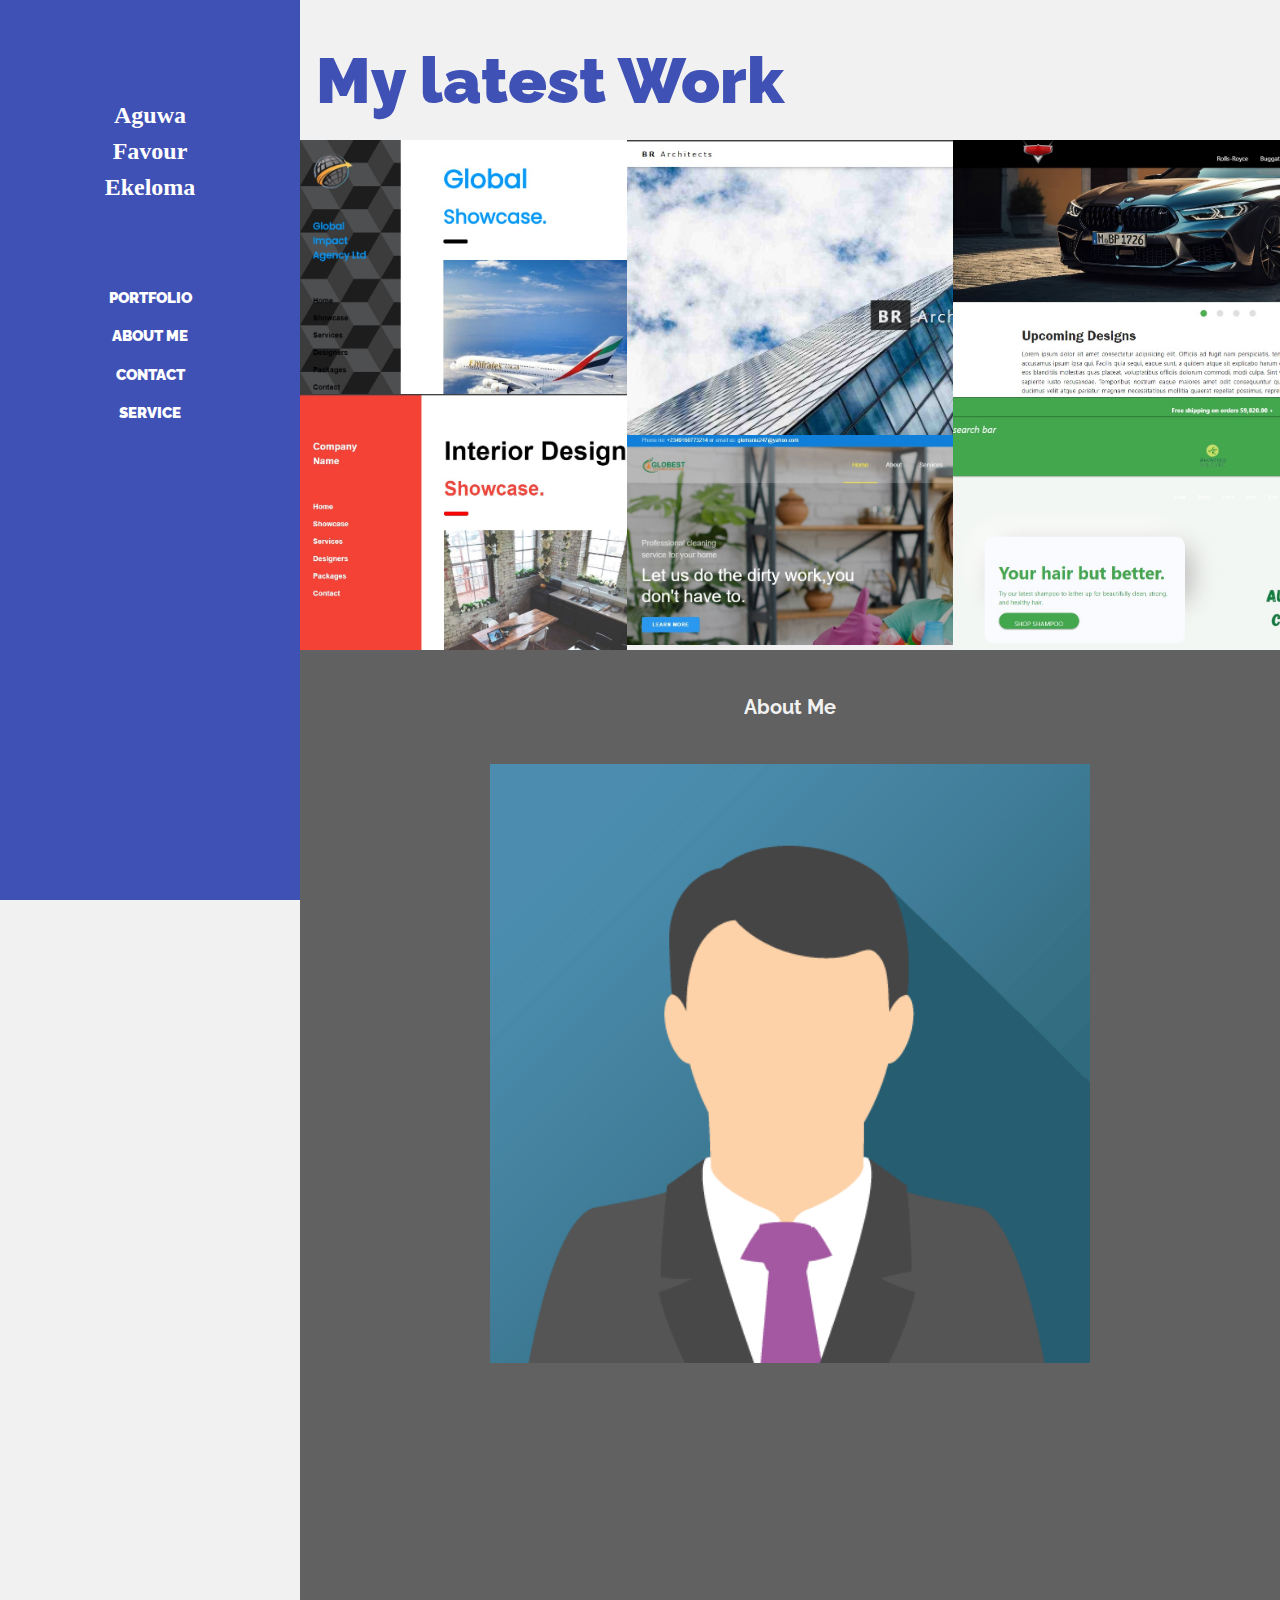
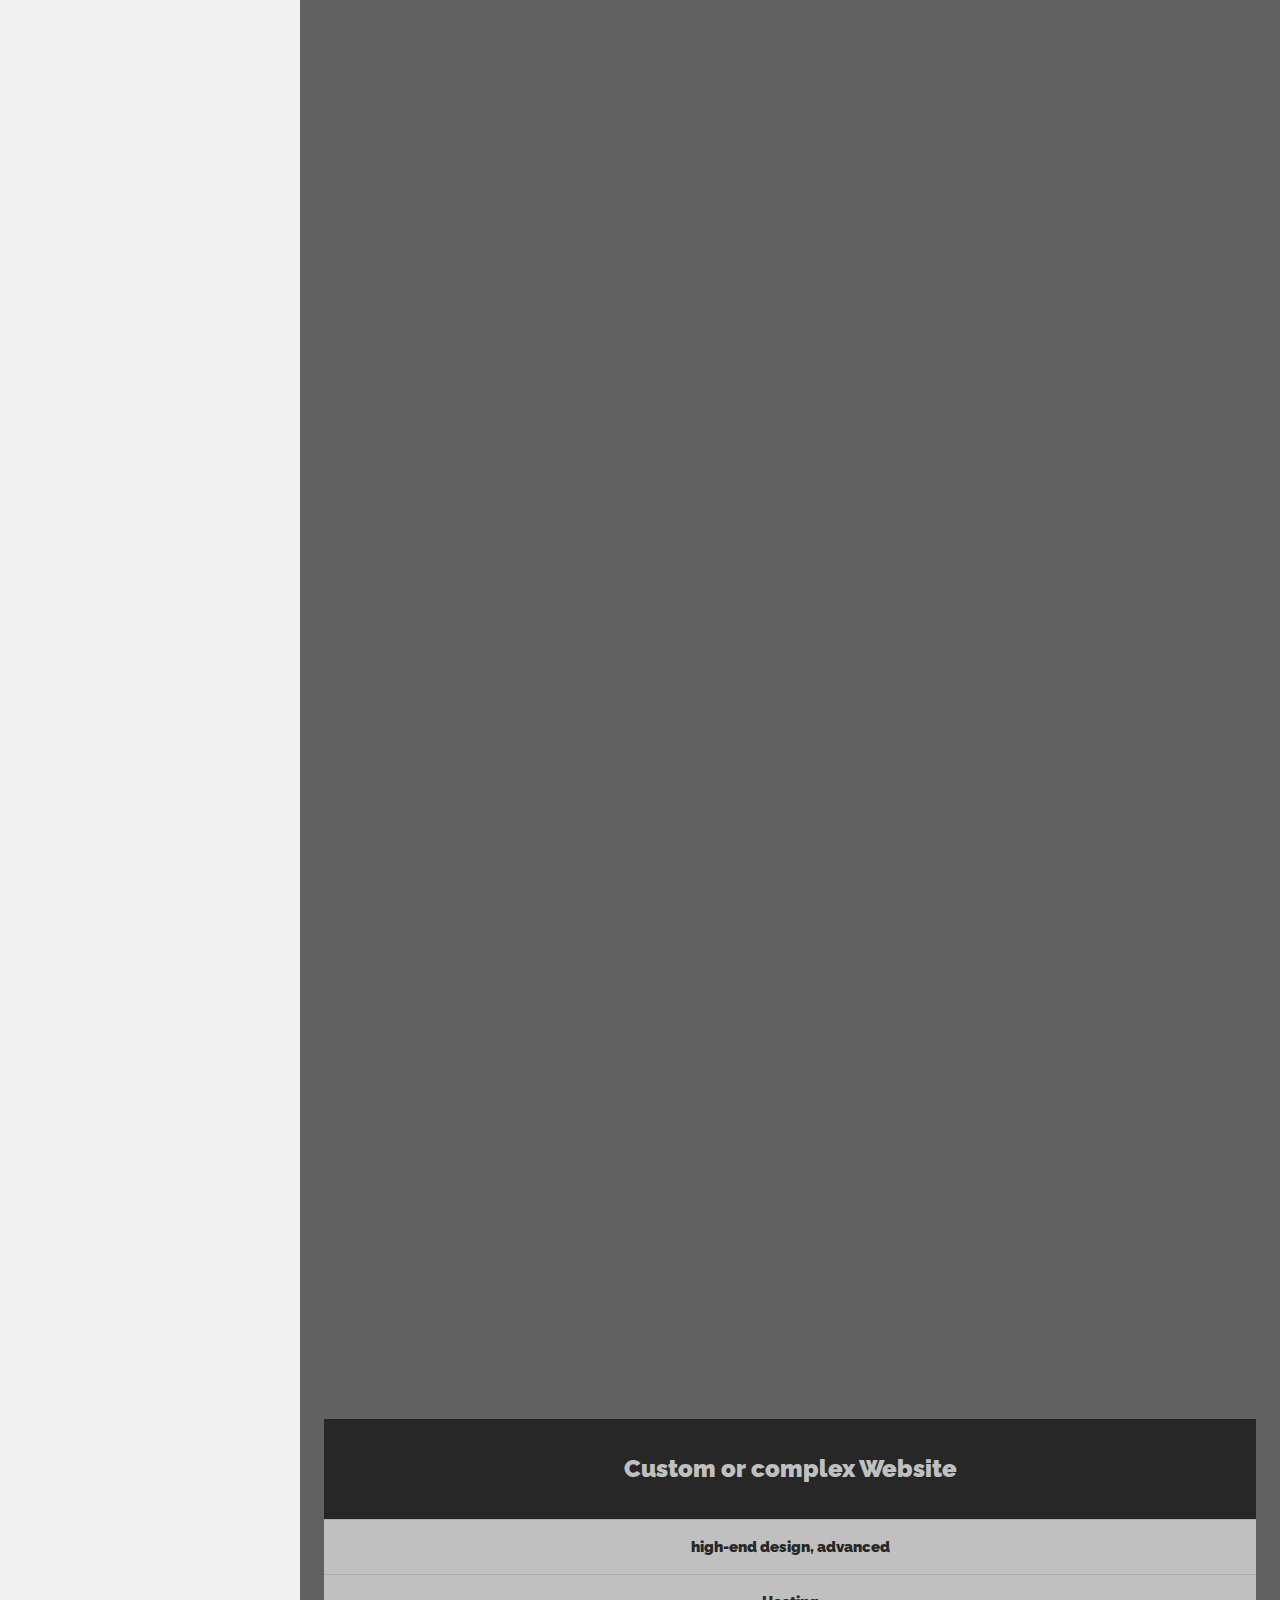
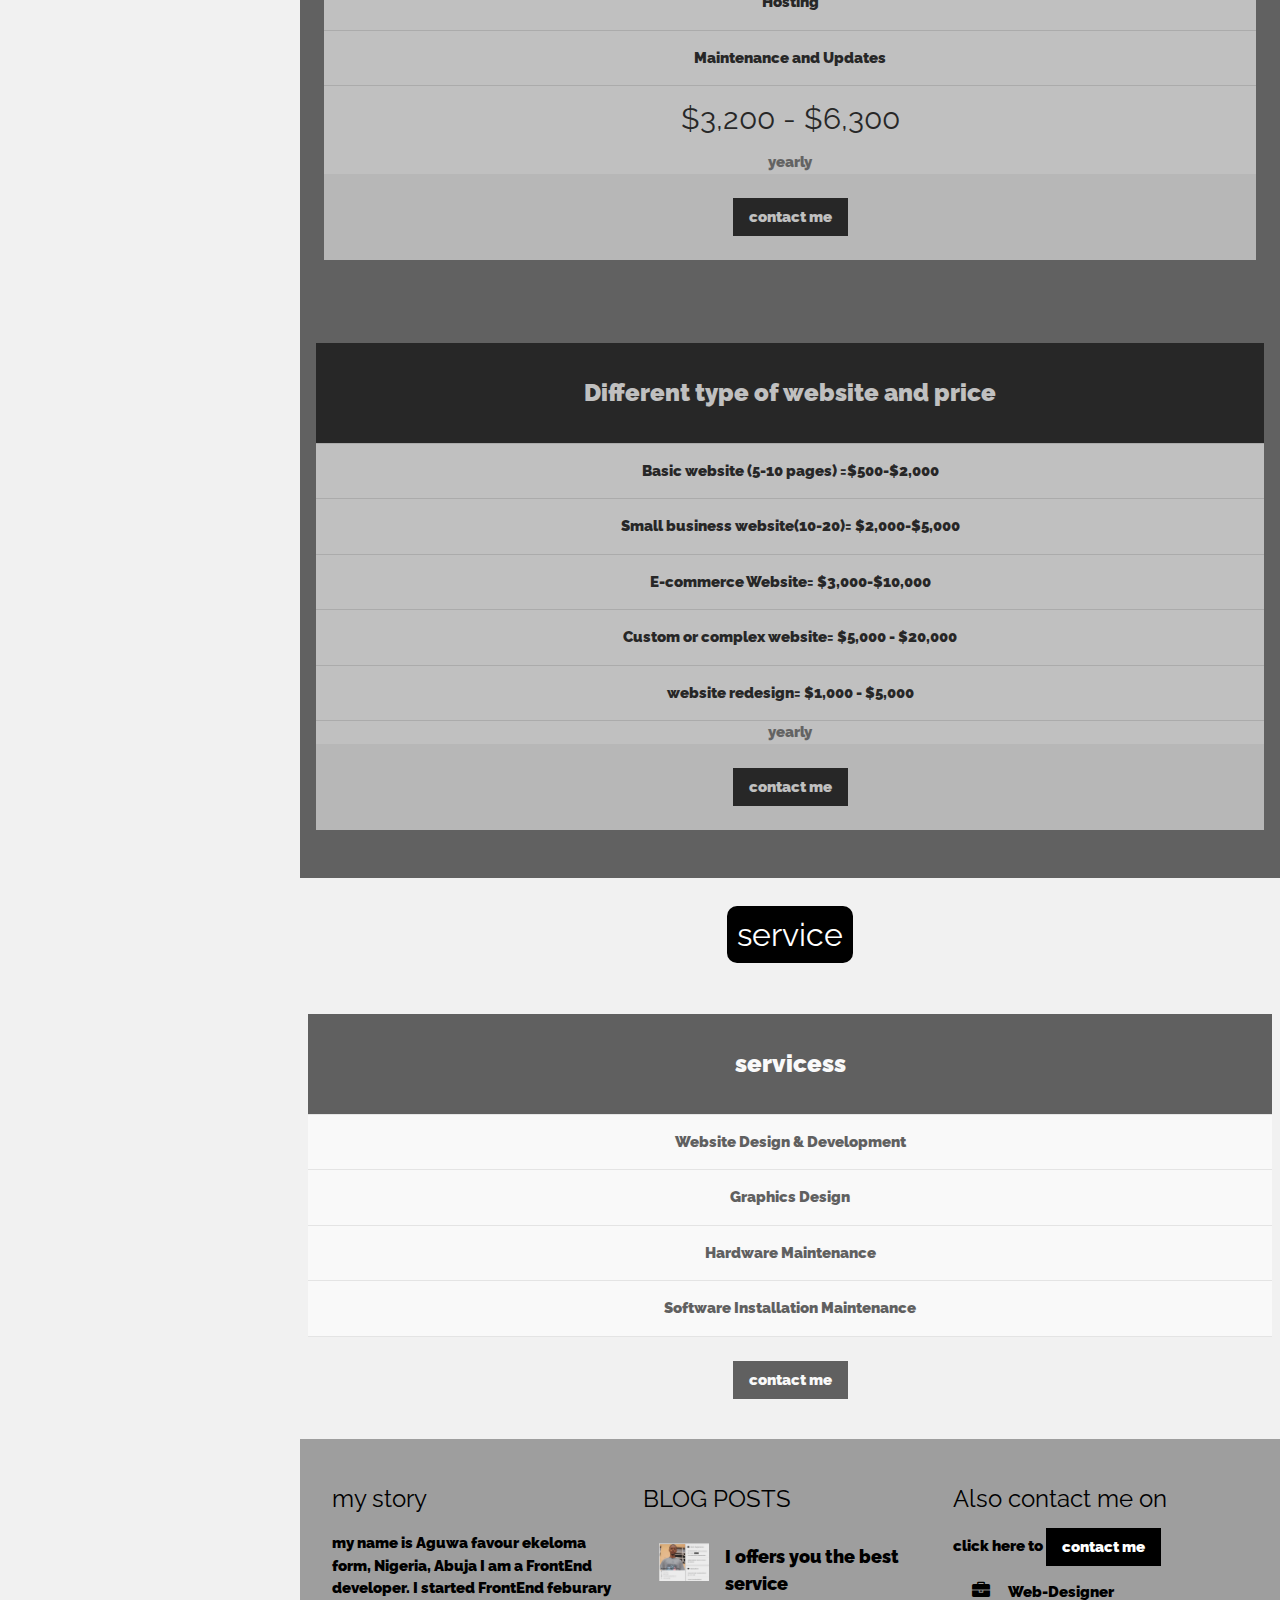
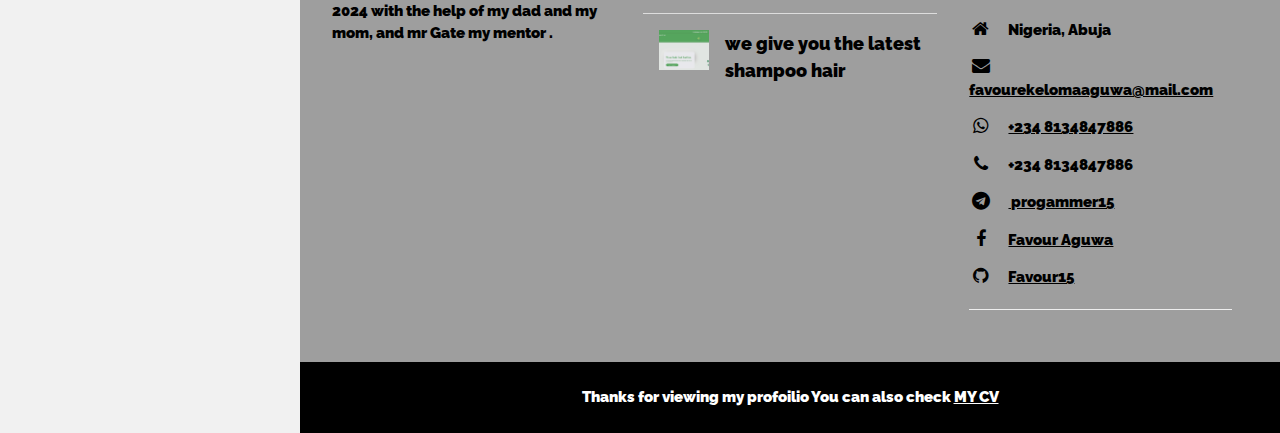
<file: index.html>
<!DOCTYPE html>
<html lang="en">
<head>
<title>Aguwa Favour Ekeloma Portfoloio </title>
<meta charset="UTF-8">
<meta name="viewport" content="width=device-width, initial-scale=1">
<link rel="stylesheet" href="https://www.w3schools.com/w3css/4/w3.css">
<link rel="stylesheet" href="https://fonts.googleapis.com/css?family=Raleway">
<link rel="stylesheet" href="https://fonts.googleapis.com/css?family=Tangerine">
<link rel="stylesheet" href="https://cdnjs.cloudflare.com/ajax/libs/font-awesome/4.7.0/css/font-awesome.min.css">

<link rel="stylesheet" href="index.css">
<link href="https://unpkg.com/aos@2.3.1/dist/aos.css" rel="stylesheet">
<style>
body,h1,h2,h3,h4,h5 {font-family: "Raleway", sans-serif}
.w3-third img{margin-bottom: -6px; opacity: 0.8; cursor: pointer}
.w3-third img:hover{opacity: 1}

</style>

</head>
<body class="w3-light-grey w3-content" style="max-width:1600px">

  <!-- Sidebar/menu -->
<section id="content">
  <nav class="w3-sidebar w3-bar-block w3-indigo w3-animate-left w3-text-white w3-collapse w3-top w3-center" data-aos="fade-right"
data-aos-offset="300"
data-aos-easing="ease-in-sine" style="z-index:3;width:300px;font-weight:bold" id="mySidebar"><br>
  <h3 class="w3-padding-64 w3-center w3-sofia"><b>Aguwa<br>Favour<br>Ekeloma <b></h3>
  <a href="javascript:void(0)" onclick="w3_close()" class="w3-bar-item w3-button w3-indigo w3-padding w3-hide-large">close</a>
  <a href="#" onclick="w3_close()" class="w3-bar-item w3-button">PORTFOLIO</a> 
  <a href="#about" onclick="w3_close()" class="w3-bar-item w3-button">ABOUT ME</a> 
  <a href="#contact" onclick="w3_close()" class="w3-bar-item w3-button">CONTACT</a>
  <a href="#service" onclick="w3_close()" class="w3-bar-item w3-button">SERVICE</a>
</nav>

<!-- Top menu on small screens -->
<header class="w3-container w3-top w3-hide-large w3-indigo w3-xlarge w3-padding-16" data-aos="fade-up">
  <span class="w3-center w3-padding" s>Aguwa Favour Ekeloma</span>
  <a href="javascript:void(0)" class="w3-right w3-button w3-indigo" onclick="w3_open()">☰</a>
</header>

<!-- Overlay effect when opening sidebar on small screens -->
<div class="w3-overlay w3-hide-large w3-animate-opacity" onclick="w3_close()" style="cursor:pointer" title="close side menu" id="myOverlay"></div>

<!-- !PAGE CONTENT! -->
<div class="w3-main" style="margin-left:300px">

  <!-- Push down content on small screens --> 
  <div class="w3-hide-large" style="margin-top:83px"></div><br>
  <h1 class="w3-container w3-jumbo  " id="Showcase" style=" font-weight: 900; "> <b class="w3-text-indigo" data-aos="fade-up">My latest Work </b> </h1>
  <!-- Photo grid -->
  <div class="w3-row">
    <div class="w3-third">
      <img src="IMG_1115.jpg" data-aos="fade-up" style="width:100%" onclick="onClick(this)" alt="it a Golbal shocase ">
      <img src="IMG_1114.jpg" data-aos="fade-up" style="width:100%" onclick="onClick(this)" alt="What a beautiful scenery this sunset">
       </div>

    <div class="w3-third">
      <img src="IMG_1117.jpg" data-aos="fade-up" style="width:100%" onclick="onClick(this)" alt="Quiet day at the beach. Cold, but beautiful">
     <img src="IMG_1111.jpg"data-aos="fade-up" style="width:100%" onclick="onClick(this)" alt="The Beach. Me. Alone. Beautiful">
       <!-- <img src="image/IMG_8444.JPG" style="width:100%" onclick="onClick(this)" alt="Nature again.. At its finest!"> -->
    </div>
    
    <div class="w3-third">
      <img src="IMG_1116.jpg" data-aos="fade-up" style="width:100%" onclick="onClick(this)" alt="Canoeing again">
      <img src="IMG_1112.jpg" data-aos="fade-up" style="width:100%" onclick="onClick(this)" alt="A girl, and a train passing">
      <!-- <img src="/w3images/closegirl.jpg" style="width:100%" onclick="onClick(this)" alt="What a beautiful day!"> -->
    </div>
  </div>
 
  <!-- Modal for full size images on click-->
  <div id="modal01" class="w3-modal w3-black" style="padding-top:0" onclick="this.style.display='none'">
    <span class="w3-button w3-black w3-xlarge w3-display-topright">×</span>
    <div class="w3-modal-content w3-animate-zoom w3-center w3-transparent w3-padding-64">
      <img id="img01" class="w3-image">
      <p id="caption"></p>
    </div>
  </div>

  <!-- About section -->
  <div class="w3-container w3-dark-grey w3-center w3-text-light-grey w3-padding-32" id="about" data-aos="fade-up">
    <h4><b>About Me</b></h4>
    
    <img src="img_avatar.png" alt="Me" class="w3-image w3-padding-32" width="600" height="650" data-aos="fade-up">
    <div class="w3-content w3-justify" style="max-width:600px" data-aos="fade-up">
      <h4 data-aos="fade-up">Aguwa Favour Ekeloma</h4>
      <p> </p>
      <p data-aos="fade-up">favourekelomaaguwa@gmail.com</p>
      <p data-aos="fade-up">tel: +234 813 484 788 6</p>
      <hr class="w3-opacity">
      <h4 class="w3-padding-16"  data-aos="fade-up" >Technical Skills</h4>
      <p class="w3-wide"  data-aos="fade-up">(FrontEnd Development)</p>
            <span class="w3-wide" style="margin-left: 20px;"  data-aos="fade-up"> buliding of website</span>
      <div class="w3-white"  data-aos="fade-up">
        <div class="w3-container w3-padding-small w3-center w3-grey" style="width:97%"  data-aos="fade-up">97%</div>
      </div><br>
     


      <p class="w3-wide" data-aos="fade-up">website Manager</p>
      <span class="w3-wide" style="margin-left: 20px ;">Management of site<span>
      <div class="w3-white">
        <div class="w3-container w3-padding-small w3-center w3-grey" style="width:98%" data-aos="fade-up">98%</div>
      </div>
      <!-- <p><button class="w3-button w3-light-grey w3-padding-large w3-margin-top w3-margin-bottom">Download Resume</button></p>
      <hr class="w3-opacity"> -->

      <h4 class="w3-padding-16" data-aos="fade-up">How much I charge to manage a website</h4>
      <div class="w3-row-padding" style="margin:0 -16px">
        <div class="w3-half w3-margin-bottom">
          <ul class="w3-ul w3-white w3-center w3-opacity w3-hover-opacity-off">
            <li class="w3-black w3-xlarge w3-padding-32">Basic website </li>
            <li class="w3-padding-16">Small business, brochure-style</li>
            <li class="w3-padding-16">Hosting</li>
            <li class="w3-padding-16">Maintenance and Updates</li>
                         <h2>$100 - $300</h2>
              <span class="w3-opacity">yearly</span>
            </li>
            <li class="w3-light-grey w3-padding-24">
              <button  onclick="document.getElementById('id01').style.display='block'" class="w3-button w3-black"> contact me</button>
            </li>
          </ul>
        </div>
        
        <div class="w3-half">
          <ul class="w3-ul w3-white w3-center w3-opacity w3-hover-opacity-off">
            <li class="w3-black w3-xlarge w3-padding-32">Medium-sized website</li>
            <li class="w3-padding-16">(e-commerce.blog, or Portfolio) </li>
            <li class="w3-padding-16">Hosting</li>
            <li class="w3-padding-16">Maintenance and Updates</li>
          
              <h2>$1,200-2600 </h2>
              <span class="w3-opacity">yearly</span>
            </li>
            <li class="w3-light-grey w3-padding-24">
              <button  onclick="document.getElementById('id01').style.display='block'" class="w3-button w3-black"> contact me</button>
            </li>
          </ul>
        </div>
      </div>
     
      <div class="w3-row-padding" style="margin:0 -16px">
        
        <div class="w3-half w3-margin-bottom">
          <br>
          <ul class="w3-ul w3-white w3-center w3-opacity w3-hover-opacity-off">
            <li class="w3-black w3-xlarge w3-padding-32">Large website </li>
            <li class="w3-padding-16">enterprise, complex functionality</li>
            <li class="w3-padding-16">Hosting</li>
            <li class="w3-padding-16">Maintenance and Updates</li>
                         <h2>$3,200 - $6,300</h2>
              <span class="w3-opacity">yearly</span>
            </li>
            <li class="w3-light-grey w3-padding-24">
              <button  onclick="document.getElementById('id01').style.display='block'" class="w3-button w3-black"> contact me</button>
            </li>
          </ul>
        </div>

        <br>
        <div class="w3-half">
          <ul class="w3-ul w3-white w3-center w3-opacity w3-hover-opacity-off">
            <li class="w3-black w3-xlarge w3-padding-32">E-commerce website </li>
            <li class="w3-padding-16">(online store, Payment processing ) </li>
            <li class="w3-padding-16">Hosting</li>
            <li class="w3-padding-16">Maintenance and Updates</li>
          
              <h2>$1,900-$4,200 </h2>
              <span class="w3-opacity">yearly</span>
            
            <li class="w3-light-grey w3-padding-24">
              <button  onclick="document.getElementById('id01').style.display='block'" class="w3-button w3-black"> contact me</button>
            </li>
          </ul>
        </div>
      </div>
    </div>
    <div class="w3-row-padding" style="margin:0 -16px">
        
      <div class="w3-container 3-margin-bottom">
        <br>
        <ul class="w3-ul w3-white w3-center w3-opacity w3-hover-opacity-off">
          <li class="w3-black w3-xlarge w3-padding-32">Custom or complex Website  </li>
          <li class="w3-padding-16">high-end design, advanced</li>
          <li class="w3-padding-16">Hosting</li>
          <li class="w3-padding-16">Maintenance and Updates</li>
                       <h2>$3,200 - $6,300</h2>
            <span class="w3-opacity">yearly</span>
          
          <li class="w3-light-grey w3-padding-24">
            <button  onclick="document.getElementById('id01').style.display='block'" class="w3-button w3-black"> contact me</button>
          </li>
        </ul>
      </div>
      </div>

     <h4 class="w3-padding-16" data-aos="fade-up">How much I charge for website</h4>
  <div class="w3-row-padding w3-container" style="margin:0 -16px">
    <div class="w3- w3-margin-bottom">
      <ul class="w3-ul w3-white w3-center w3-opacity w3-hover-opacity-off">
        <li class="w3-black w3-xlarge w3-padding-32">Different type of website and price</li>
        <li class="w3-padding-16">Basic website (5-10 pages) =$500-$2,000 </li>
        <li class="w3-padding-16">Small business website(10-20)= $2,000-$5,000 </li>
        <li class="w3-padding-16">E-commerce Website= $3,000-$10,000</li>
        <li class="w3-padding-16">Custom or complex website= $5,000 - $20,000</li>
        <li class="w3-padding-16"> website redesign= $1,000 - $5,000</li>
                    
          <span class="w3-opacity">yearly</span>
        
        <li class="w3-light-grey w3-padding-24">
          <button  onclick="document.getElementById('id01').style.display='block'" class="w3-button w3-black"> contact me</button>
        </li>
      </ul>
    </div>
    
   
  </div>
  </div><br>
    <!-- service  -->
    <section class="w3-container" id="service">
<h3 style="text-align: center;">
  <span class="w3-black" style="border: 20px;padding: 10px ; border-radius: 10px; width: 70px; font-size: xx-large;">service</span>
</h3><br><br>
      
      <div class="w3-row-padding" style="margin:0 -16px">
        <div class=" w3-margin-bottom">
          <ul class="w3-ul w3-white w3-center w3-opacity w3-hover-opacity-off">
            <li class="w3-black w3-xlarge w3-padding-32">servicess </li>
            <li class="w3-padding-16">Website Design & Development</li>
            <li class="w3-padding-16">Graphics Design</li>
            <li class="w3-padding-16"> Hardware Maintenance </li>
            <li class="w3-padding-16"> Software Installation Maintenance </li>
               
            <li class="w3-light-grey w3-padding-24">
              <button  onclick="document.getElementById('id01').style.display='block'" class="w3-button w3-black"> contact me</button>
            </li>
          </ul>
        </div>
        
     
      </div>
             
    </section>

 <!-- service end here -->

  <!-- Footer -->
  <footer class="w3-container w3-padding-32 w3-grey">  
    <div class="w3-row-padding">
      <div class="w3-third">
        <h3>my story</h3>
        <p>my name is Aguwa favour ekeloma form, Nigeria, Abuja I am a FrontEnd developer. I started FrontEnd feburary 2024 with the help of my dad and my mom, and mr Gate my mentor .</p>      
      </div>
    
      <div class="w3-third">
        <h3>BLOG POSTS</h3>
        <ul class="w3-ul">
          <li class="w3-padding-16 w3-hover-black">
            <img src="IMG_1118.jpg" class="w3-left w3-margin-right" style="width:50px">
            <span class="w3-large">I offers you the best service  </span><br>
            <span></span>
          </li>
          <li class="w3-padding-16 w3-hover-black">
            <img src="IMG_1112.jpg" class="w3-left w3-margin-right" style="width:50px">
            <span class="w3-large">we give you the latest shampoo hair</span><br>
            <span></span>
          </li> 
        </ul>
      </div>

      <div class="w3-third">
        <h3>Also contact me on </h3>
        <div class="w3-container" id="contact">
         
        
          <div id="id01" class="w3-modal w3-animate-opacity">
            <div class="w3-modal-content w3-card-4">
              <header class="w3-container w3-teal"> 
                <span onclick="document.getElementById('id01').style.display='none'" 
                class="w3-button w3-large w3-display-topright">&times;</span>
                <h2 class="w3-tangerine">Contact me here</h2>
              </header>
              <div class="container">
                <form action="">
                  <label for="fname">full Name</label>
                  <input type="text" id="fname" name="firstname" placeholder="full name..">
              
                  <label for="country">What i can offer you</label>
                  <select id="country" name="country">
                    <option value="australia">manage you website</option>
                    <option value="canada">Create one for </option>
                    <!-- <option value="usa"></option> -->
                  </select>
              
                 
                  <label for="subject">Subject</label>
                  <textarea id="subject" name="subject" placeholder="Write something.." style="height:200px"></textarea></form>
                  
                  <!--  -->
                  <div class="dropdown">
                    <button onclick="myFunction()" class="dropbtn" >Message</button>
                    <div id="myDropdown" class="dropdown-content">
                      <a href="https://t.me/progammer15" >Telegram</a>
                      <a href="https://wa.link/1fxg71">whatsapp</a>
                      <a href="https://www.facebook.com/profile.php?id=61556534934246">facebook</a>
                      <a href="#contact">Instagram</a>
                    </div>
                  </div>
                  
              </div>
            
            
              </div>
          </div>
        </div>
          
          <span>click here to <button  onclick="document.getElementById('id01').style.display='block'" class="w3-button w3-black"> contact me</button> </span>
          <div class="w3-container">
            <p><i class="fa fa-briefcase fa-fw w3-margin-right w3-large "></i>Web-Designer</p>
            <p><i class="fa fa-home fa-fw w3-margin-right w3-large"></i>Nigeria, Abuja</p>
            <p><i class="fa fa-envelope fa-fw w3-margin-right w3-large"></i><a href="https://accounts.google.com/b/0/AddMailService" target="_blank">favourekelomaaguwa@mail.com</a></p>
            
            <p><i class="fa fa-whatsapp fa-fw w3-margin-right w3-large"></i><a href="https://wa.link/1fxg71 " target="_blank">+234 8134847886</a></p>
            <p><i class="fa fa-phone fa-fw w3-margin-right w3-large "></i>+234 8134847886</p>
            <p><i class="fa fa-telegram fa-fw w3-margin-right w3-large "></i><a href="https://t.me/progammer15" target="_blank">
              progammer15</a></p>
            <p><i class=" fa fa-facebook fa-fw w3-margin-right w3-large "></i><a href="https://www.facebook.com/profile.php?id=61556534934246" target="_blank">Favour Aguwa</a></p>
            <p><i class=" fa fa-github fa-fw w3-margin-right w3-large "></i><a href="https://github.com/AguwaFavour15">Favour15</a></p>
            <hr>
            </div>
      </div>
    </div>
  </footer>
  
  <div class="w3-black w3-center w3-padding-24">Thanks for viewing my profoilio You can also check <a href="cv.html" target="_blank" class="w3-hover-opacity" >MY CV</a></div>

</section>
<!-- End page content -->
 <script type="text/javascript">
var Tawk_API=Tawk_API{},Tawk_LoadStart-new Date();
(function(){var s1=document.createElement("script"),s0=document.getElementsByTagName("script")[0];
  s1.async=true; s1.scr='https://embed.tawk.to/66ba3793146b7af4a439733a/1i53mi75t'; s1.charset='UTF-8';
  s1.setAttribute('crossorgin''*');
  s0.parentNode.insertBefore(s1,s0);
 })();
 </script>
</div>
<script src="https://unpkg.com/aos@2.3.1/dist/aos.js"></script>
<script>
// Script to open and close sidebar
function w3_open() {
  document.getElementById("mySidebar").style.display = "block";
  document.getElementById("myOverlay").style.display = "block";
}
 
function w3_close() {
  document.getElementById("mySidebar").style.display = "none";
  document.getElementById("myOverlay").style.display = "none";
}

// Modal Image Gallery
function onClick(element) {
  document.getElementById("img01").src = element.src;
  document.getElementById("modal01").style.display = "block";
  var captionText = document.getElementById("caption");
  captionText.innerHTML = element.alt;
}
AOS.init();
function myFunction() {
  document.getElementById("myDropdown").classList.toggle("show");
}

window.onclick = function(event) {
  if (!event.target.matches('.dropbtn')) {
    var dropdowns = document.getElementsByClassName("dropdown-content");
    var i;
    for (i = 0; i < dropdowns.length; i++) {
      var openDropdown = dropdowns[i];
      if (openDropdown.classList.contains('show')) {
        openDropdown.classList.remove('show');
      }
    }
  }
}

</script>


</body>
</html>
</file>
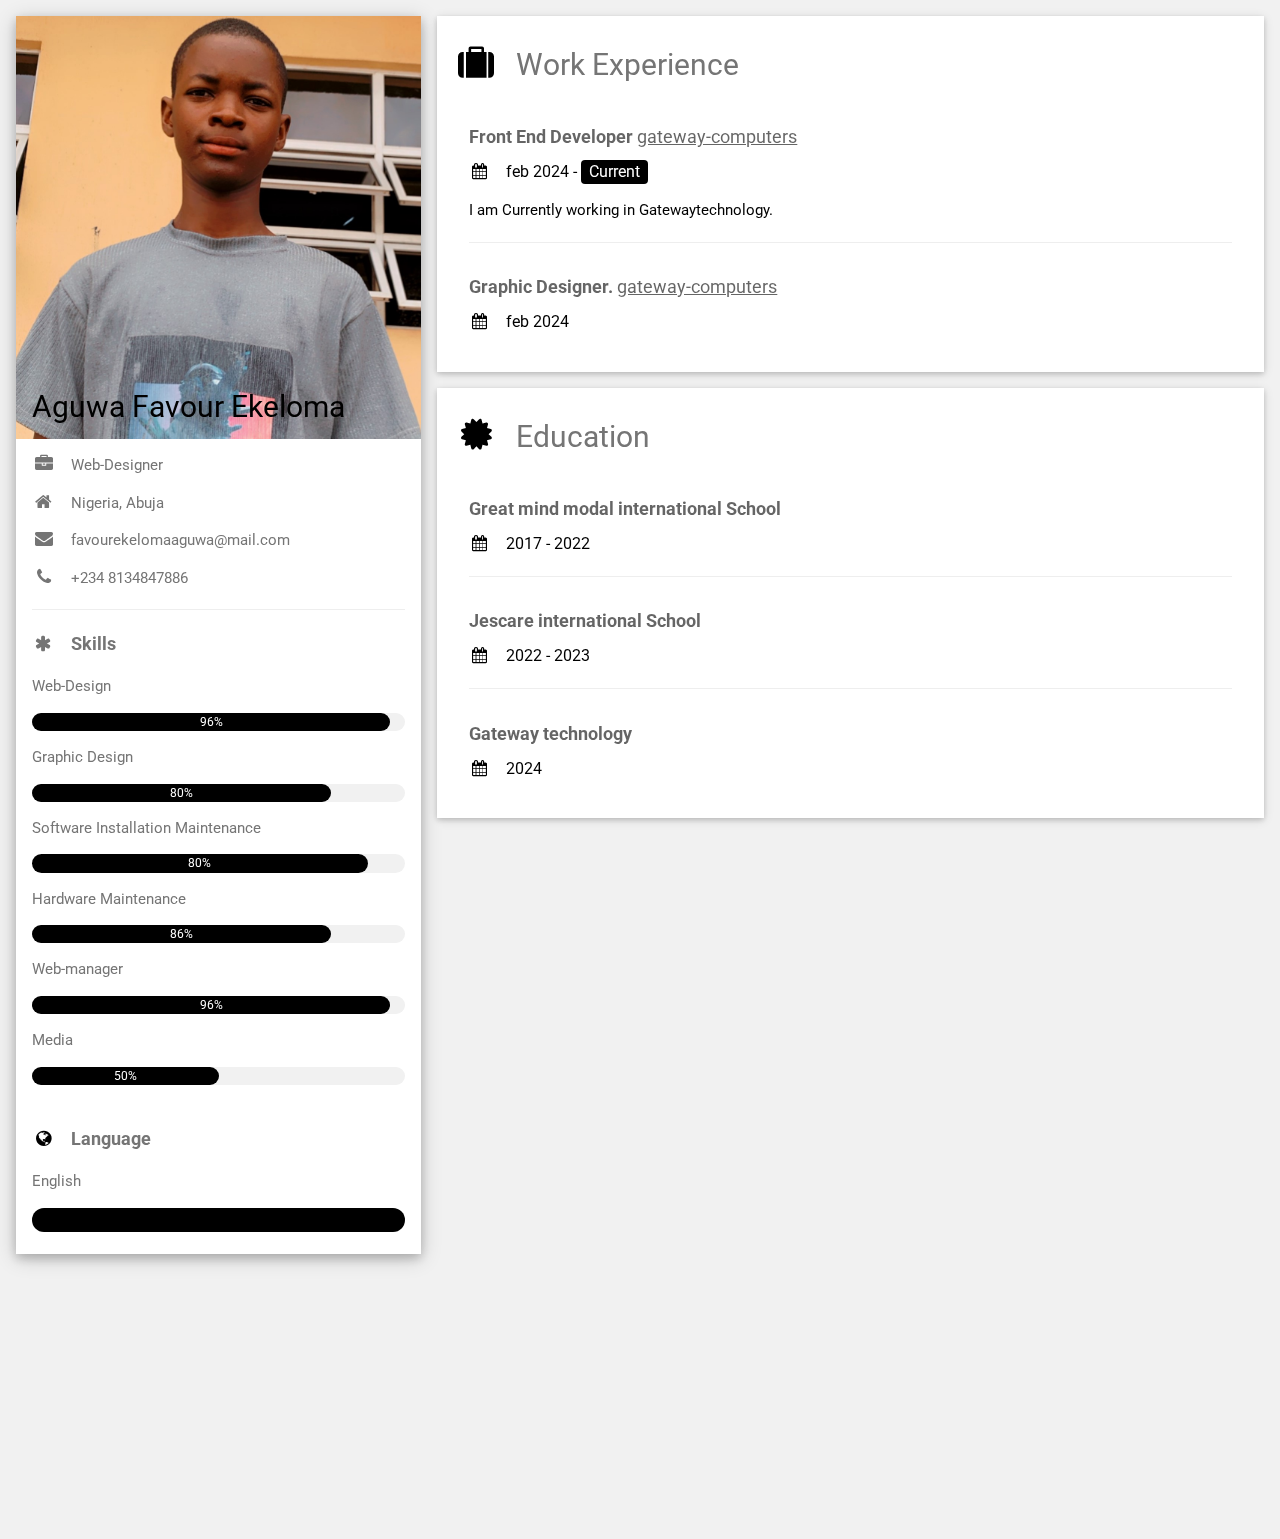
<file: cv.html>
<!DOCTYPE html>
<html>
<head>
<title>Aguwa Favour cv</title>
<meta charset="UTF-8">
<meta name="viewport" content="width=device-width, initial-scale=1">
<link rel="stylesheet" href="https://www.w3schools.com/w3css/4/w3.css">
<link rel='stylesheet' href='https://fonts.googleapis.com/css?family=Roboto'>
<link rel="stylesheet" href="https://cdnjs.cloudflare.com/ajax/libs/font-awesome/4.7.0/css/font-awesome.min.css">
<link href="https://unpkg.com/aos@2.3.1/dist/aos.css" rel="stylesheet">
<style>
html,body,h1,h2,h3,h4,h5,h6 {font-family: "Roboto", sans-serif}
</style>
</head>
<body class="w3-light-grey">

<!-- Page Container -->
<div class="w3-content w3-margin-top" style="max-width:1400px;" data-aos="fade-up">

  <!-- The Grid -->
  <div class="w3-row-padding">
  
    <!-- Left Column -->
    <div class="w3-third">
    
      <div class="w3-white w3-text-grey w3-card-4">
        <div class="w3-display-container">
          <img src="IMG_2064.JPG " style="width:100%" alt="Avatar">
          <div class="w3-display-bottomleft w3-container w3-text-black">
            <h2>Aguwa Favour Ekeloma</h2>
          </div>
        </div>
        <div class="w3-container">
          <p><i class="fa fa-briefcase fa-fw w3-margin-right w3-large w3-text"></i>Web-Designer</p>
          <p><i class="fa fa-home fa-fw w3-margin-right w3-large w3-text"></i>Nigeria, Abuja</p>
          <p><i class="fa fa-envelope fa-fw w3-margin-right w3-large w3-text"></i>favourekelomaaguwa@mail.com</p>
          <p><i class="fa fa-phone fa-fw w3-margin-right w3-large w3-text"></i>+234 8134847886</p>
          <hr>

          <p class="w3-large"><b><i class="fa fa-asterisk fa-fw w3-margin-right w3-text"></i>Skills</b></p>
          <p>Web-Design</p>
          <div class="w3-light-grey w3-round-xlarge w3-small">
            <div class="w3-container w3-center w3-round-xlarge w3-black " style="width:96%">96%</div>
          </div>
          <p>Graphic Design</p>
          <div class="w3-light-grey w3-round-xlarge w3-small">
            <div class="w3-container w3-center w3-round-xlarge w3-black " style="width:80%">
              <div class="w3-center w3-text-white">80%</div>
            </div>
          </div>
          <p>Software Installation Maintenance</p>
          <div class="w3-light-grey w3-round-xlarge w3-small">
            <div class="w3-container w3-center w3-round-xlarge w3-black" style="width:90%">
              <div class="w3-center w3-text-white">80%</div>
            </div>
          </div>
          <p> Hardware Maintenance</p>
          <div class="w3-light-grey w3-round-xlarge w3-small">
            <div class="w3-container w3-center w3-round-xlarge w3-black" style="width:80%">
              <div class="w3-center w3-text-white">86%</div>
            </div>
          </div>
          <p>Web-manager</p>
          <div class="w3-light-grey w3-round-xlarge w3-small">
            <div class="w3-container w3-center w3-round-xlarge w3-black" style="width:96%">96%</div>
          </div>
          <p>Media</p>
          <div class="w3-light-grey w3-round-xlarge w3-small">
            <div class="w3-container w3-center w3-round-xlarge w3-black" style="width:50%">50%</div>
          </div>
          <br>

          <p class="w3-large w3-text-theme"><b><i class="fa fa-globe fa-fw w3-margin-right w3-text-black"></i>Language</b></p>
          <p>English</p>
          <div class="w3-light-grey w3-round-xlarge">
            <div class="w3-round-xlarge w3-black" style="height:24px;width:100%"></div>
          </div>
         
          <br>
        </div>
      </div><br>

    <!-- End Left Column -->
    </div>

    <!-- Right Column -->
    <div class="w3-twothird">
    
      <div class="w3-container w3-card w3-white w3-margin-bottom">
        <h2 class="w3-text-grey w3-padding-16"><i class="fa fa-suitcase fa-fw w3-margin-right w3-xxlarge w3-text-black"></i>Work Experience</h2>
        <div class="w3-container">
          <h5 class="w3-opacity"><b>Front End Developer </b> <a href="https://gateway-computers.com/"> gateway-computers</a></h5>
          <h6 class="w3-text-black"><i class="fa fa-calendar fa-fw w3-margin-right"></i>feb 2024 - <span class="w3-tag w3-black w3-round">Current</span></h6>
          <p>I am Currently working in Gatewaytechnology.</p>
          <hr>
        </div>
       
        <div class="w3-container">
          <h5 class="w3-opacity"><b>Graphic Designer.</b> <a href="https://gateway-computers.com/"> gateway-computers</a></h5>
          <h6 class="w3-text-black"><i class="fa fa-calendar fa-fw w3-margin-right"></i>feb 2024</h6>
          <p></p><br>
        </div>
      </div>

      <div class="w3-container w3-card w3-white">
        <h2 class="w3-text-grey w3-padding-16"><i class="fa fa-certificate fa-fw w3-margin-right w3-xxlarge w3-text-black"></i>Education</h2>
        <!-- <div class="w3-container">
          <h5 class="w3-opacity"><b>W3Schools.com</b></h5>
          <h6 class="w3-text-teal"><i class="fa fa-calendar fa-fw w3-margin-right"></i>Forever</h6>
          <p>Web Development! All I need to know in one place</p>
          <hr>
        </div> -->
        <div class="w3-container">
          <h5 class="w3-opacity"><b>Great mind modal international School</b></h5>
          <h6 class="w3-text-black"><i class="fa fa-calendar fa-fw w3-margin-right"></i>2017 - 2022</h6>
          <p></p>
          <hr>
        </div>
        <div class="w3-container">
          <h5 class="w3-opacity"><b>Jescare international School</b></h5>
          <h6 class="w3-text-black"><i class="fa fa-calendar fa-fw w3-margin-right"></i>2022 - 2023</h6>
          <p></p><hr>
        </div>  <div class="w3-container">
          <h5 class="w3-opacity"><b>Gateway technology</b></h5>
          <h6 class="w3-text-black"><i class="fa fa-calendar fa-fw w3-margin-right"></i>2024</h6>
          <p></p><br>
        </div>
      </div>
      </div>
      

    <!-- End Right Column -->
    </div>
    
  <!-- End Grid -->
  </div>
  
  <!-- End Page Container -->
</div>

<footer class="w3-container w3-black w3-center w3-margin-top" data-aos="fade-up">
  <p>Find me on social media.</p>
  <a href="https://www.facebook.com/profile.php?id=61556534934246"><i class="fa fa-facebook-official w3-hover-opacity"></i></a>
  <i class="fa fa-instagram w3-hover-opacity"></i>
  <a href="https://t.me/progammer15"><i class="fa fa-telegram w3-hover-opacity"></i></a>
  <a href="https://wa.link/1fxg71"><i class="fa fa-whatsapp w3-hover-opacity"></i></a>
 <a href="https://accounts.google.com/b/0/AddMailService"> <i class="fa fa-envelope w3-hover-opacity"></i></a>
 <i class=" fa fa-github fa-fw w3-margin-right w3-large "></i><a href="https://github.com/AguwaFavour15"></a>
  <i class="fa fa-phone w3-hover-opacity">+234 8134847886</i>

 <div class=" w3-center w3-padding-24">Thanks for viewing my CV You can also check <a href="index.html" target="_blank" class="w3-hover-opacity" >MY profoilio</a></div>
    
</footer>
<script src="https://unpkg.com/aos@2.3.1/dist/aos.js"></script>
<script>
    AOS.init();
</script>
</body>
</html>
</file>
<file: index.css>
#loader-wrapper .loader-section {
  position: fixed;
  top: 0;
  width: 51%;
  height: 100%;
  background: #222222;
  z-index: 1000;
}

#loader-wrapper .loader-section.section-left {
  left: 0;
}

#loader-wrapper .loader-section.section-right {
  right: 0;
}
#loader {
  z-index: 1001; /* anything higher than z-index: 1000 of .loader-section */
}
h1 {
  color: #EEEEEE;
}
.loaded #loader-wrapper .loader-section.section-left {
  -webkit-transform: translateX(-100%);  /* Chrome, Opera 15+, Safari 3.1+ */
  -ms-transform: translateX(-100%);  /* IE 9 */
  transform: translateX(-100%);  /* Firefox 16+, IE 10+, Opera */
}

.loaded #loader-wrapper .loader-section.section-right {
  -webkit-transform: translateX(100%);  /* Chrome, Opera 15+, Safari 3.1+ */
  -ms-transform: translateX(100%);  /* IE 9 */
  transform: translateX(100%);  /* Firefox 16+, IE 10+, Opera */
}
.loaded #loader {
  opacity: 0;
}
.loaded #loader-wrapper {
  visibility: hidden;
}
.loaded #loader {
  opacity: 0;
  -webkit-transition: all 0.3s ease-out;
          transition: all 0.3s ease-out;
}


.dropbtn {
  background-color: #3498DB;
  color: white;
  padding: 16px;
  font-size: 16px;
  border: none;
  cursor: pointer;
}

.dropbtn:hover, .dropbtn:focus {
  background-color: #2980B9;
}

.dropdown {
  position: relative;
  display: inline-block;
}

.dropdown-content {
  display: none;
  position: absolute;
  background-color: #f1f1f1;
  min-width: 160px;
  overflow: auto;
  box-shadow: 0px 8px 16px 0px rgba(0,0,0,0.2);
  z-index: 1;
}

.dropdown-content a {
  color: black;
  padding: 12px 16px;
  text-decoration: none;
  display: block;
}

.dropdown a:hover {background-color: #ddd;}

.show {display: block;}
.w3-sofia {
  font-family: Sofia, cursive;
}
  .w3-tangerine {
    font-family: 'Tangerine', serif;
  } 
.container8 {
  max-width: 400px;
  background: #F8F9FD;
  background: linear-gradient(0deg, rgb(255, 255, 255) 0%, rgb(244, 247, 251) 100%);
  border-radius: 40px;
  padding: 25px 35px;
  border: 5px solid rgb(255, 255, 255);
  box-shadow: rgba(133, 189, 215, 0.8784313725) 0px 30px 30px -20px;
  margin: 20px;
}

.heading {
  text-align: center;
  font-weight: bolder;
  font-size: 30px;
  color: rgb(16, 137, 211);
}

.form {
  margin-top: 20px;
}

.form .input {
  width: 100%;
  background: white;
  border: none;
  padding: 15px 20px;
  border-radius: 20px;
  margin-top: 15px;
  box-shadow: #cff0ff 0px 10px 10px -5px;
  border-inline: 2px solid transparent;
}

.form .input::-moz-placeholder {
  color: rgb(170, 170, 170);
}

.form .input::placeholder {
  color: rgb(170, 170, 170);
}

.form .input:focus {
  outline: none;
  border-inline: 2px solid #12B1D1;
}

.form .forgot-password {
  display: block;
  margin-top: 10px;
  margin-left: 10px;
}

.form .forgot-password a {
  font-size: 11px;
  
  text-decoration: none;
}

.form .login-button {
  display: block;
  width: 100%;
  font-weight: bold;
  background: linear-gradient(45deg, rgb(16, 137, 211) 0%, rgb(18, 177, 209) 100%);
  color: white;
  padding-block: 15px;
  margin: 20px auto;
  border-radius: 20px;
  box-shadow: rgba(133, 189, 215, 0.8784313725) 0px 20px 10px -15px;
  border: none;
  transition: all 0.2s ease-in-out;
}

.form .login-button:hover {
  transform: scale(1.03);
  box-shadow: rgba(133, 189, 215, 0.8784313725) 0px 23px 10px -20px;
}

.form .login-button:active {
  transform: scale(0.95);
  box-shadow: rgba(133, 189, 215, 0.8784313725) 0px 15px 10px -10px;
}

.social-account-container {
  margin-top: 25px;
}

.social-account-container .title {
  display: block;
  text-align: center;
  font-size: 10px;
  color: rgb(170, 170, 170);
}

.social-account-container .social-accounts {
  width: 100%;
  display: flex;
  justify-content: center;
  gap: 15px;
  margin-top: 5px;
}

.social-account-container .social-accounts .social-button {
  background: linear-gradient(45deg, rgb(0, 0, 0) 0%, rgb(112, 112, 112) 100%);
  border: 5px solid white;
  padding: 5px;
  border-radius: 50%;
  width: 40px;
  aspect-ratio: 1;
  display: grid;
  place-content: center;
  box-shadow: rgba(133, 189, 215, 0.8784313725) 0px 12px 10px -8px;
  transition: all 0.2s ease-in-out;
}

.social-account-container .social-accounts .social-button .svg {
  fill: white;
  margin: auto;
}

.social-account-container .social-accounts .social-button:hover {
  transform: scale(1.2);
}

.social-account-container .social-accounts .social-button:active {
  transform: scale(0.9);
}

.agreement {
  display: block;
  text-align: center;
  margin-top: 15px;
}

.agreement a {
  text-decoration: none;
   font-size: 9px;
}
.footer {
  height: 10%;
  position: fixed;
  left: 0;
  bottom: 0;
  width: 100%;
  /* background-color: red; */
  color: white;
  text-align: center;}

  body {font-family: Arial, Helvetica, sans-serif;}
* {box-sizing: border-box;}

input[type=text], select, textarea {
  width: 100%;
  padding: 12px;
  border: 1px solid #ccc;
  border-radius: 4px;
  box-sizing: border-box;
  margin-top: 6px;
  margin-bottom: 16px;
  resize: vertical;
}

input[type=submit] {
  background-color: #04AA6D;
  color: white;
  padding: 12px 20px;
  border: none;
  border-radius: 4px;
  cursor: pointer;
}

input[type=submit]:hover {
  background-color: #45a049;
}

.container {
  border-radius: 5px;
  background-color: #f2f2f2;
  padding: 20px;
}
</file>
